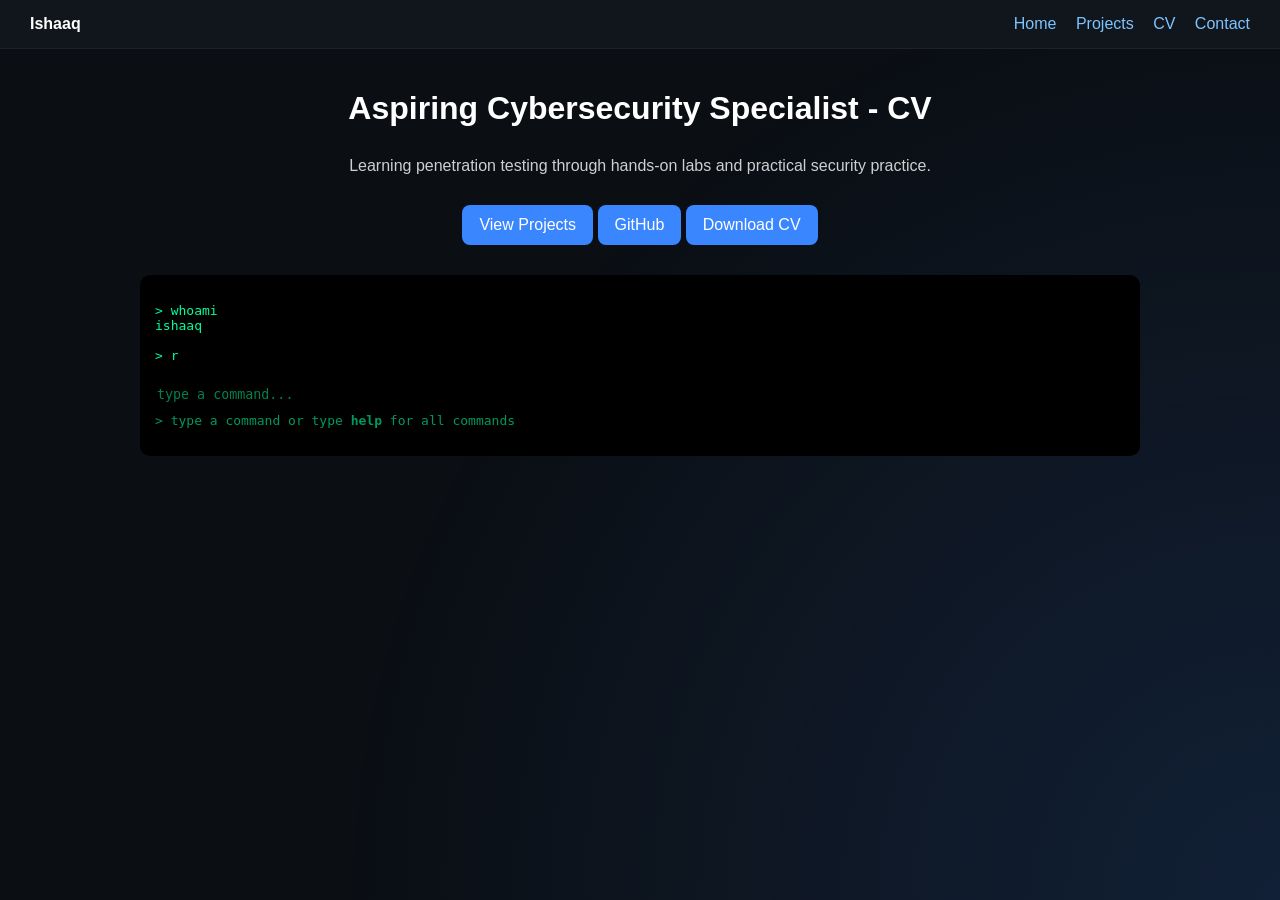
<file: index.html>
<!DOCTYPE html>
<html>
<head>
  <title>Ishaaq CV</title>
  <link rel="stylesheet" href="style.css">
</head>

<body>

<div class="navbar">
  <div><b>Ishaaq</b></div>
  <div>
    <a href="index.html">Home</a>
    <a href="projects.html">Projects</a>
    <a href="cv.html">CV</a>
    <a href="contact.html">Contact</a>
  </div>
</div>

<div class="container">

  <h1 class="title">Aspiring Cybersecurity Specialist - CV</h1>

  <script id="typing-script">
const text = "Aspiring Cybersecurity Specialist - CV";
let i = 0;

function typeEffect() {
  if (i < text.length) {
    document.getElementById("typing").innerHTML += text.charAt(i);
    i++;
    setTimeout(typeEffect, 50);
  }
}

typeEffect();
</script>

  <p style="text-align:center; opacity:0.8;">
    Learning penetration testing through hands-on labs and practical security practice.
  </p>

 <div style="text-align:center; margin-top:20px;">
  <a href="projects.html" class="btn">View Projects</a>
  <a href="https://github.com/F1r3-x" class="btn">GitHub</a>
  <a href="cv.pdf" class="btn" download>Download CV</a>
</div>
  
  <!-- TERMINAL BOX -->
  <div style="background:#000; padding:15px; border-radius:10px; margin-top:30px; font-family:monospace; color:#00ff9c;">

    <p id="terminal"></p>

    <input id="input"
      placeholder="type a command..."
      style="width:100%; background:black; border:none; color:#00ff9c; outline:none; font-family:monospace; margin-top:10px;"
    />

    <p style="margin-top:10px; opacity:0.6; font-size:13px; font-family:monospace;">
      > type a command or type <b>help</b> for all commands
    </p>

  </div>

</div>

<!-- SCRIPT -->
<script>
window.onload = function () {

  const terminal = document.getElementById("terminal");
  const input = document.getElementById("input");

  const lines = [
    "> whoami",
    "ishaaq",
    "",
    "> role",
    "cybersecurity student",
    "",
    "> focus",
    "penetration testing",
    ""
  ];

  let i = 0;
  let j = 0;

  function typeEffect() {
    if (i < lines.length) {
      if (j < lines[i].length) {
        terminal.innerHTML += lines[i][j];
        j++;
        setTimeout(typeEffect, 20);
      } else {
        terminal.innerHTML += "<br>";
        i++;
        j = 0;
        setTimeout(typeEffect, 200);
      }
    }
  }

  typeEffect();

  input.addEventListener("keydown", function (e) {
    if (e.key === "Enter") {

      e.preventDefault();

      const command = input.value.trim();

      terminal.innerHTML += "> " + command + "<br>";

      if (command === "help") {
        terminal.innerHTML += "commands: help, projects, whoami, cv, skills, about, contact, github, clear<br>";
      }

      else if (command === "projects") {
        terminal.innerHTML += "opening projects page...<br>";
        setTimeout(() => {
          window.location.href = "projects.html";
        }, 600);
      }

      else if (command === "clear") {
        terminal.innerHTML = "";
      }

      else if (command === "whoami") {
        terminal.innerHTML += "ishaaq - aspiring pentester<br>";
      }

        else if (command === "cv") {
  terminal.innerHTML += "opening CV...<br>";
  setTimeout(() => {
    window.location.href = "cv.html";
  }, 600);
}

      else if (command === "skills") {
  terminal.innerHTML += "Skills:<br>- Linux<br>- Networking basics<br>- Cybersecurity fundamentals<br>";
}

else if (command === "about") {
  terminal.innerHTML += "I am Ishaaq, an aspiring cybersecurity specialist focused on penetration testing.<br>";
}

else if (command === "contact") {
  terminal.innerHTML += "Email: Ishaqahmed0511@gmail.com<br>";
}

else if (command === "github") {
  terminal.innerHTML += "Opening GitHub...<br>";
  setTimeout(() => {
    window.open("https://github.com/F1r3-x", "_blank");
  }, 600);
}

else if (command === "cv") {
  terminal.innerHTML += "opening CV...<br>";
  setTimeout(() => {
    window.location.href = "cv.html";
  }, 600);
}

else if (command === "sudo apt install ishaaq.cv") {
  terminal.innerHTML += "Installing Ishaaq CV package...<br>";
  setTimeout(() => {
    window.location.href = "cv.html";
  }, 1200);
}

else {
  terminal.innerHTML += "unknown command — type 'help'<br>";
}

      input.value = "";
    }
  });

};
</script>

</body>
</html>
</file>
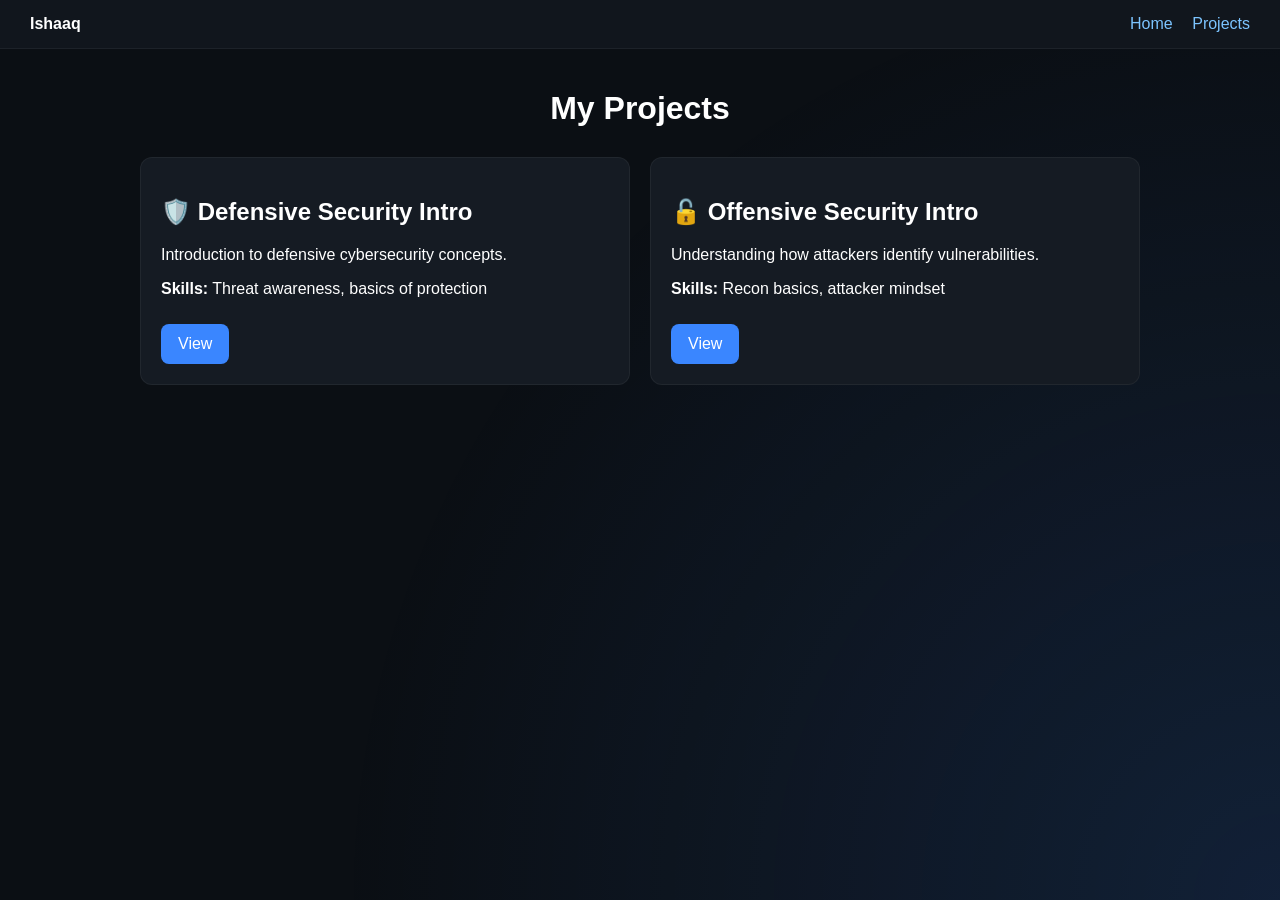
<file: projects.html>
<!DOCTYPE html>
<html>
<head>
  <title>Projects</title>
  <link rel="stylesheet" href="style.css">
</head>

<body>

<div class="navbar">
  <div><b>Ishaaq</b></div>
  <div>
    <a href="index.html">Home</a>
    <a href="projects.html">Projects</a>
  </div>
</div>

<div class="container">

  <h1 class="title">My Projects</h1>

  <div class="projects">

    <div class="card">
      <h2>🛡️ Defensive Security Intro</h2>
      <p>Introduction to defensive cybersecurity concepts.</p>
      <p><b>Skills:</b> Threat awareness, basics of protection</p>
      <a class="btn" href="https://tryhackme.com/room/defensivesecurityintro">View</a>
    </div>

    <div class="card">
      <h2>🔓 Offensive Security Intro</h2>
      <p>Understanding how attackers identify vulnerabilities.</p>
      <p><b>Skills:</b> Recon basics, attacker mindset</p>
      <a class="btn" href="https://tryhackme.com/room/offensivesecurityintro">View</a>
    </div>

  </div>

</div>

</body>
</html>
</file>
<file: style.css>
body {
  font-family: Arial, sans-serif;
  background: #0b0f14;
  color: white;
  margin: 0;
  overflow-x: hidden;
}

/* Animated glow background */
body::before {
  content: "";
  position: fixed;
  width: 200%;
  height: 200%;
  background: radial-gradient(circle, rgba(58,134,255,0.15), transparent 60%);
  animation: moveGlow 10s linear infinite;
  z-index: -1;
}

@keyframes moveGlow {
  0% { transform: translate(0,0); }
  50% { transform: translate(-25%, -25%); }
  100% { transform: translate(0,0); }
}

/* Navbar */
.navbar {
  display: flex;
  justify-content: space-between;
  padding: 15px 30px;
  background: #11161d;
  border-bottom: 1px solid rgba(255,255,255,0.05);
}

.navbar a {
  color: #7cc4ff;
  text-decoration: none;
  margin-left: 15px;
}


.navbar a:hover {
  color: white;
}

/* Container */
.container {
  max-width: 1000px;
  margin: auto;
  padding: 20px;
}

/* Title */
.title {
  text-align: center;
  margin-bottom: 30px;
}

/* Grid */
.projects {
  display: grid;
  grid-template-columns: repeat(auto-fit, minmax(280px, 1fr));
  gap: 20px;
}

/* Cards */
.card {
  background: #151b23;
  padding: 20px;
  border-radius: 12px;
  transition: 0.3s ease;
  border: 1px solid rgba(255,255,255,0.05);
}

.card:hover {
  transform: translateY(-8px) scale(1.02);
  box-shadow: 0 0 25px rgba(58,134,255,0.7);
  border-color: #3a86ff;
}

/* Buttons */
.btn {
  display: inline-block;
  margin-top: 10px;
  padding: 10px 16px;
  background: #3a86ff;
  color: white;
  border-radius: 8px;
  text-decoration: none;
  transition: all 0.25s ease;
  border: 1px solid transparent;
}

/* hover effect */
.btn:hover {
  transform: translateY(-4px);
  background: #2f6edc;
  box-shadow: 0 0 15px rgba(58,134,255,0.6);
  border-color: rgba(255,255,255,0.15);
}

.btn:hover {
  background: #2f6edc;
}

#typing::after {
  content: "|";
  animation: blink 1s infinite;
}

@keyframes blink {
  0% { opacity: 1; }
  50% { opacity: 0; }
  100% { opacity: 1; }
}

#input::placeholder {
  color: #00ff9c;
  opacity: 0.5;
}
</file>
